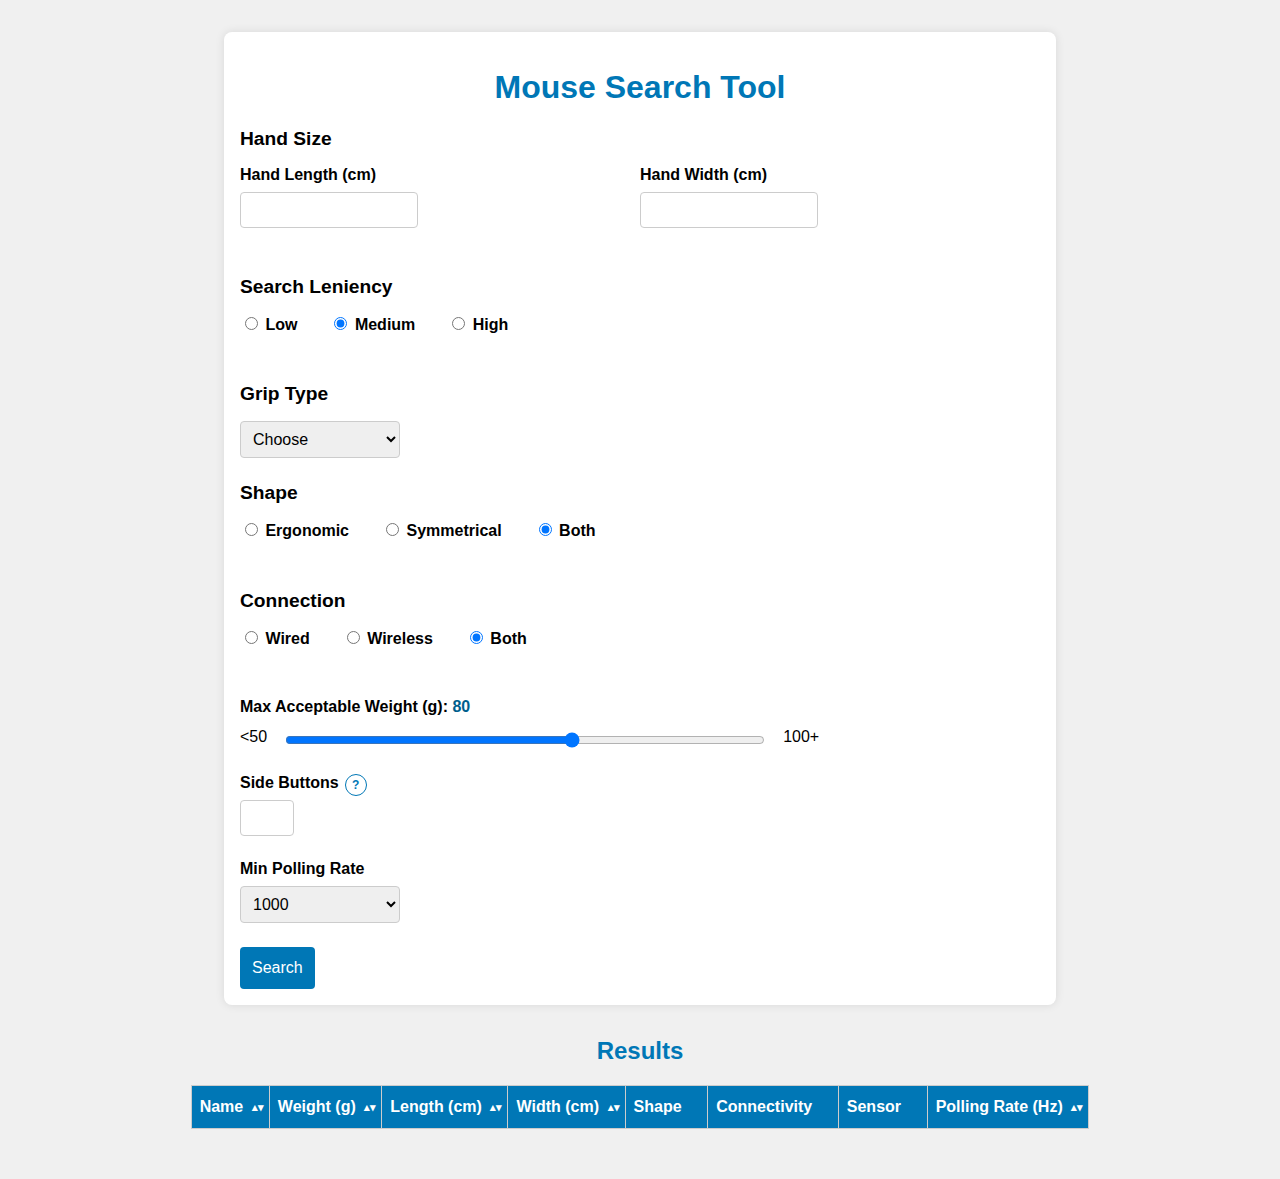
<file: public/index.html>
<!DOCTYPE html>
<html lang="en">
<head>
    <meta charset="UTF-8">
    <meta name="viewport" content="width=device-width, initial-scale=1.0">
    <title>Mouse Search Tool</title>
    <link rel="stylesheet" href="main.css">
</head>
<body>
    <div class="container">
        <h1>Mouse Search Tool</h1>
        <form id="search-form">
            <div class="form-group">
                <div class="hand-size-title">Hand Size</div>
                <div class="hand-size-group" style="gap: 0;">
                    <div class="hand-size-input">
                        <label for="hand-length">Hand Length (cm)</label>
                        <input type="number" id="hand-length" name="hand_length" min="10" max="30" step="0.1" required style="width: 40%;">
                    </div>
                    <div class="hand-size-input">
                        <label for="hand-width">Hand Width (cm)</label>
                        <input type="number" id="hand-width" name="hand_width" min="5" max="20" step="0.1" required style="width: 40%;">
                    </div>
                </div>
            </div>

            <div class="form-group">
                <div class="section-title">Search Leniency</div>
                <div class="leniency-group">
                    <label><input type="radio" name="leniency" value="low"> Low</label>
                    <label><input type="radio" name="leniency" value="medium" checked> Medium</label>
                    <label><input type="radio" name="leniency" value="high"> High</label>
                </div>
            </div>

            <div class="form-group">
                <label for="grip-type">Grip Type</label>
                <select id="grip-type" name="grip_type" style="width: 20%;">
                    <option value="">Choose</option>
                    <option value="Fingertip">Fingertip</option>
                    <option value="Claw">Claw</option>
                    <option value="Claw Palm">Claw Palm</option>
                    <option value="Palm">Palm</option>
                </select>
            </div>

            <div class="form-group">
                <div class="section-title">Shape</div>
                <div class="options-group">
                    <label><input type="radio" name="shape" value="Ergonomic"> Ergonomic</label>
                    <label><input type="radio" name="shape" value="Symmetrical"> Symmetrical</label>
                    <label><input type="radio" name="shape" value="Both" checked> Both</label>
                </div>
            </div>

            <div class="form-group">
                <div class="section-title">Connection</div>
                <div class="options-group">
                    <label><input type="radio" name="connection" value="Wired"> Wired</label>
                    <label><input type="radio" name="connection" value="Wireless"> Wireless</label>
                    <label><input type="radio" name="connection" value="Both" checked> Both</label>
                </div>
            </div>

            <div class="form-group">
                <label for="weight">Max Acceptable Weight (g): <span class="slider-value" id="weight-value">80</span></label>
                <div class="slider-container">
                    <span><50</span>
                    <input type="range" id="weight" name="weight" class="slider" style="width: 60%;" min="50" max="100" value="80" oninput="updateWeightValue(this.value)">
                    <span>100+</span>
                </div>
            </div>
            <div class="form-group side-buttons-group">
                <div class="side-buttons-header">
                    <label for="side-buttons">Side Buttons</label>
                    <span class="tooltip-wrapper">
                        <span class="tooltip-icon">?</span>
                        <span class="tooltip-text">Most mice have 2 side buttons. Leave it blank if you don't have a preference.</span>
                    </span>
                </div>
                <div>
                    <input type="number" id="side-buttons" name="side_buttons" min="0" class="side-buttons" style="width: 30%;">
                </div>
            </div>                                                                            
            <div class="form-group">
                <label for="polling-rate">Min Polling Rate</label>
                <select id="polling-rate" name="polling_rate" style="width: 20%;">
                    <option value="1000">1000</option>
                    <option value="2000">2000</option>
                    <option value="4000">4000</option>
                    <option value="8000">8000</option>
                </select>
            </div>

            <button type="button" onclick="searchMice()">Search</button>
        </form>
    </div>

    <!-- Detach table from container and add title -->
    <h2 style="text-align: center; color: #0077b6; font-weight: bold;">Results</h2>
    <table id="results-table" style="table-layout: auto; width: auto; margin: 0 auto;">
        <thead>
            <tr>
                <th class="sortable" onclick="sortTable(0)">Name</th>
                <th class="sortable" onclick="sortTable(1)">Weight (g)</th>
                <th class="sortable" onclick="sortTable(2)">Length (cm)</th>
                <th class="sortable" onclick="sortTable(3)">Width (cm)</th>
                <th>Shape</th>
                <th>Connectivity</th>
                <th>Sensor</th>
                <th class="sortable" onclick="sortTable(7)">Polling Rate (Hz)</th>
            </tr>
        </thead>
        <tbody>
            <!-- Search results will be displayed here -->
        </tbody>
    </table>
    <script src="script.js"></script>
<div style="height: 50px;"></div>
</body>
</html>
</file>
<file: public/main.css>
body {
    font-family: Arial, sans-serif;
    background-color: #f0f0f0;
    color: #000;
    margin: 0;
    padding: 0;
}

.container {
    max-width: 800px;
    margin: 2rem auto;
    padding: 1rem;
    background-color: #fff;
    border-radius: 8px;
    box-shadow: 0 0 10px rgba(0, 0, 0, 0.1);
}

h1 {
    color: #0077b6;
    text-align: center;
}

.form-group {
    display: flex;
    flex-direction: column;
    margin-bottom: 1.5rem;
}

label {
    margin-bottom: 0.5rem;
    font-weight: bold;
}

input[type="number"], select {
    padding: 0.5rem;
    font-size: 1rem;
    border: 1px solid #ccc;
    border-radius: 4px;
}

select {
    width: 30%;
}

input[type="number"].side-buttons {
    width: 15%;
}

.slider {
    width: 100%;
    margin-top: 0.5rem;
}

.leniency-group, .options-group {
    display: flex;
    justify-content: flex-start;
    gap: 2rem;
    margin-bottom: 1.1rem;
    align-items: center;
}

.hand-size-group {
    display: flex;
    justify-content: space-between;
    gap: 1rem;
    margin-bottom: 1.5rem;
}

.hand-size-input {
    display: flex;
    flex-direction: column;
    flex: 1;
}

.side-buttons-group {
    width: 15%;
}

button {
    padding: 0.75rem;
    font-size: 1rem;
    color: #fff;
    background-color: #0077b6;
    border: none;
    border-radius: 4px;
    cursor: pointer;
    transition: background-color 0.3s ease;
}

button:hover {
    background-color: #005f8d;
}

table {
    width: 100%;
    border-collapse: collapse;
    margin-top: 2rem;
}

th, td {
    border: 1px solid #ccc;
    padding: 0.75rem;
    text-align: left;
}

th {
    background-color: #0077b6;
    color: #fff;
    cursor: pointer;
    position: relative;
    padding-right: 1.6rem;
    padding-left: 0.5rem;
    vertical-align: middle;
}

th.sortable:hover {
    background-color: #005f8d;
}

th.sortable::after {
    content: '\25B4\25BE'; /* Default up and down triangles */
    font-size: 0.7rem;
    position: absolute;
    right: 5px;
    top: 50%;
    transform: translateY(-50%);
    color: #fff;
}

th.asc::after {
    content: '\25B2'; /* Up triangle */
    font-size: 0.5rem;
    position: absolute;
    right: 5px;
    top: 50%;
    transform: translateY(-50%);
    color: #fff;
}

th.desc::after {
    content: '\25BC'; /* Down triangle */
    font-size: 0.5rem;
    position: absolute;
    right: 5px;
    top: 50%;
    transform: translateY(-50%);
    color: #fff;
}

th.sortable:not(.asc):not(.desc)::after {
    visibility: visible;
}

th:not(.sortable)::after {
    content: '';
}

tr:nth-child(even) {
    background-color: #f9f9f9;
}

.slider-container {
    display: flex;
    align-items: center;
    gap: 1rem;
}

.slider-value {
    font-weight: bold;
    color: #005f8d;
}

.hand-size-title, .section-title, label[for="grip-type"] {
    font-size: 1.2rem;
    font-weight: bold;
    margin-bottom: 1rem;
}

.side-buttons-header {
    display: inline-flex;
    align-items: center;
    gap: 6px;
    white-space: nowrap;
}

/* Tooltip wrapper for positioning */
.tooltip-wrapper {
    position: relative;
    display: inline-block;
    cursor: pointer;
}


.tooltip-icon {
    display: inline-block;
    color: #0077b6;
    font-weight: bold;
    font-size: 0.75rem;
    border-radius: 50%;
    padding: 2px;
    border: 1px solid #0077b6;
    width: 16px;
    height: 16px;
    text-align: center;
    line-height: 16px;
    position: relative;
    top: -2px;
}

.tooltip-text {
    visibility: hidden;
    background-color: #0077b6;
    color: #fff;
    text-align: left;
    padding: 8px;
    border-radius: 4px;
    position: absolute;
    z-index: 1;
    white-space: nowrap;
    bottom: -40px;
    left: 110%;
    transform: translateX(0);
    opacity: 0;
    transition: opacity 0.3s ease;
    font-size: 0.875rem;
    pointer-events: none;
    max-width: none;
}

.tooltip-wrapper:hover .tooltip-text {
    visibility: visible;
    opacity: 1;
}

.side-buttons-group {
    display: flex;
    flex-direction: column; 
}
</file>
